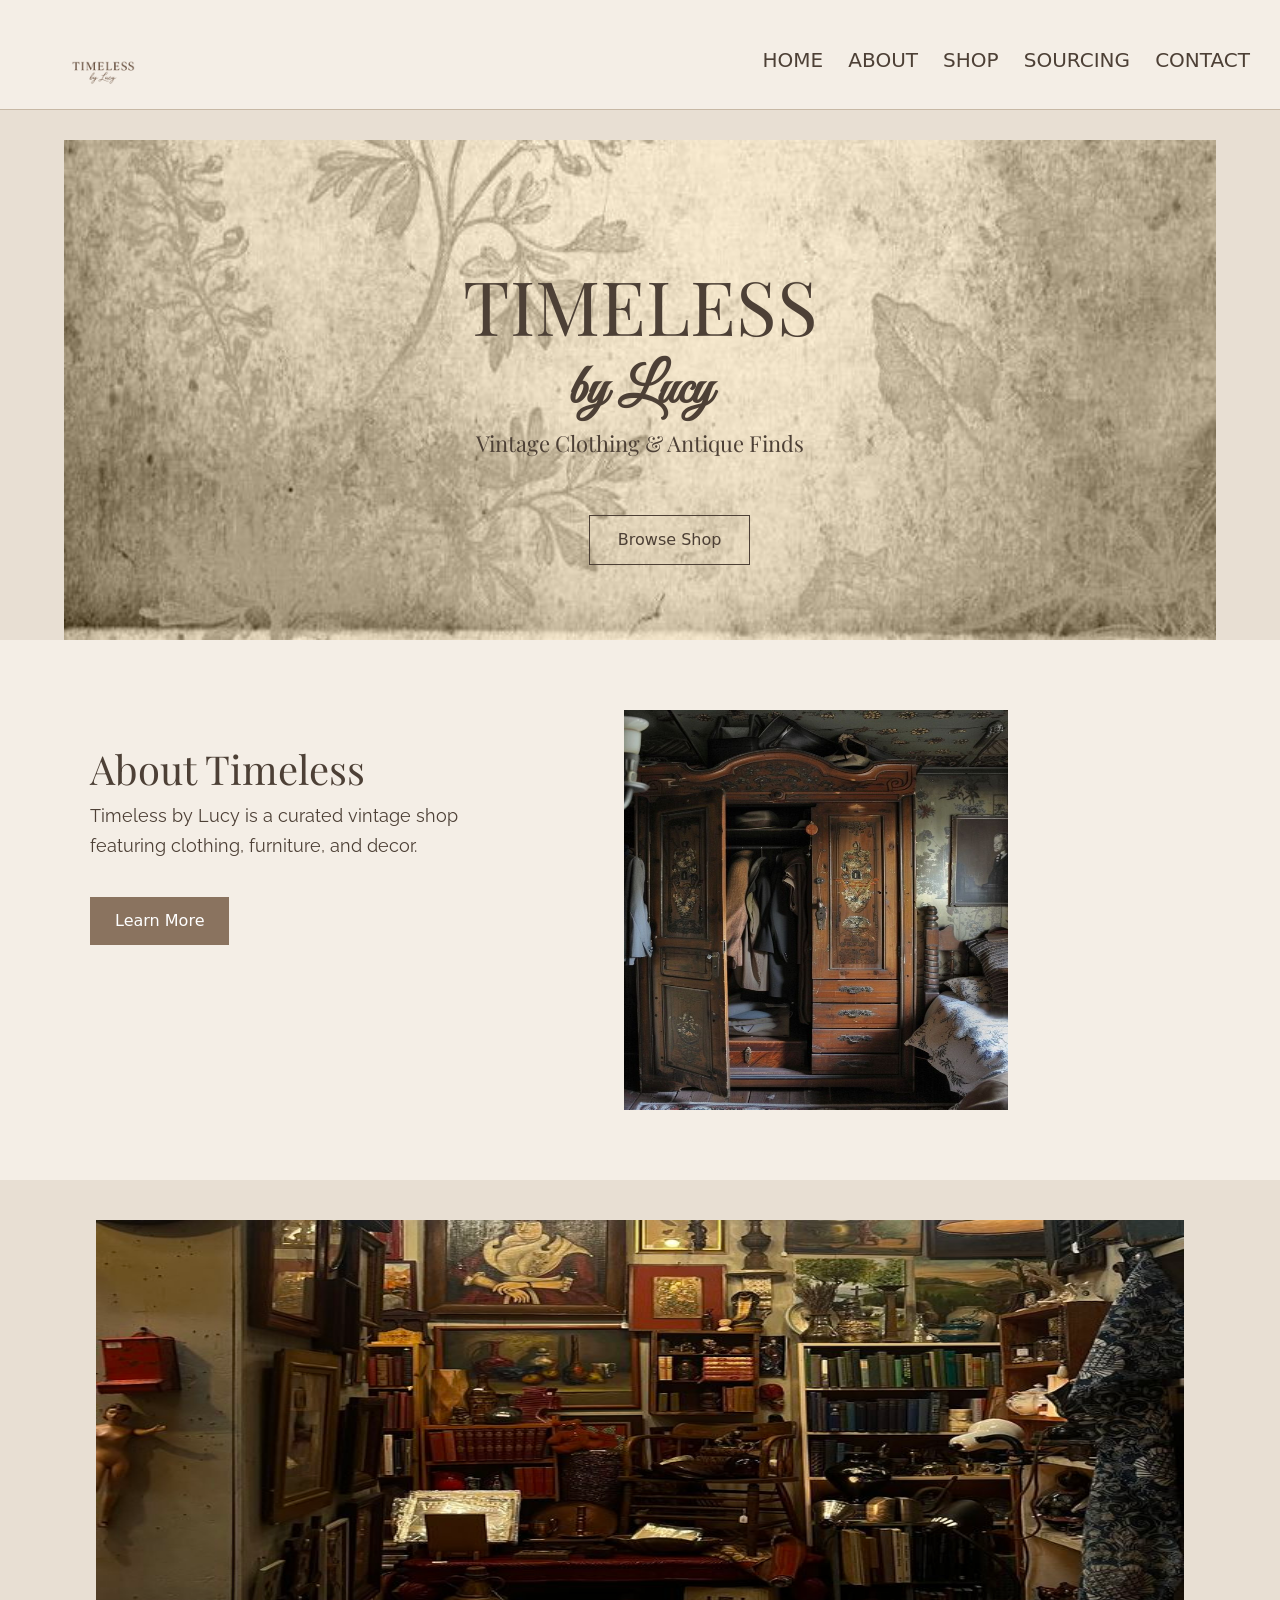
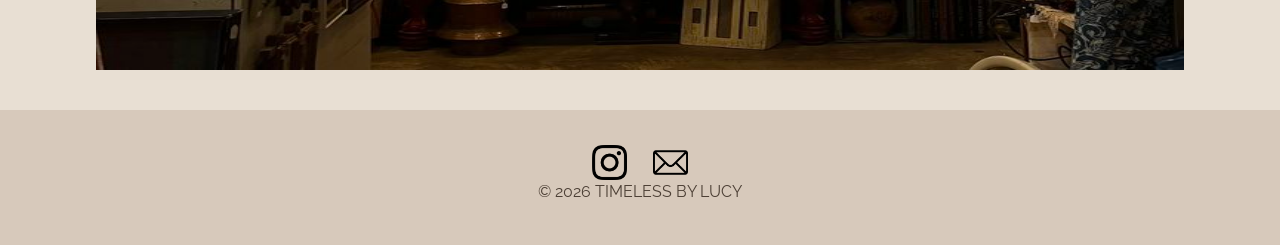
<file: index.html>
<!DOCTYPE html>
<html>

<head>
  <meta charset="UTF-8">
  <meta name="viewport" content="width=device-width, initial-scale=1">
  <title>Timeless by Lucy</title>
  <link href="https://cdn.jsdelivr.net/npm/bootstrap@5.3.8/dist/css/bootstrap.min.css" rel="stylesheet"
    integrity="sha384-sRIl4kxILFvY47J16cr9ZwB07vP4J8+LH7qKQnuqkuIAvNWLzeN8tE5YBujZqJLB" crossorigin="anonymous">
  <link rel="stylesheet" href="css/styles.css">
</head>

<body>
  <header>

    <div class="logo">
        <img src="images/logo.png" alt="Timeless Logo">
    </div>

    <div class="navigation">
        <a href="index.html">HOME</a>
        <a href="about.html">ABOUT</a>
        <a href="shop.html">SHOP</a>
        <a href="sourcing.html">SOURCING</a>
        <a href="contact.html">CONTACT</a>
    </div>

</header>
  <body>
 <main>
        <section class="home-banner">
            <div class="banner-image">
                <img src="images/banner.jpg" alt="">
            </div>
            <div class="banner-text">
                <h1>TIMELESS</h1>
                <p>by Lucy</p>
                <h2>Vintage Clothing & Antique Finds</h2>
                <a href="shop.html">Browse Shop</a>
            </div>
        </section>
        <section class="about-preview">
            <div class="about-text">
                <h2>About Timeless</h2>
                <p>
                    Timeless by Lucy is a curated vintage shop
                    featuring clothing, furniture, and decor.
                </p>
                <a class="learnbtn" href="about.html">Learn More</a>
            </div>
            <div class="about-image">
                <img src="images/abt-prev.jpg" alt="">
            </div>
        </section>
        <section class="bottom-image">
            <div class="bottom-banner-image">
                <img src="images/banner2.jpg" alt="">
            </div>
        </section>
    </main>
    <footer class="footer">
        <div class="footer-icons">
            <img src="images/instagram.png" alt="">
            <img src="images/mail.png" alt="">
        </div>
        <div class="footer-text">
            <p>© 2026 TIMELESS BY LUCY</p>
        </div>
    </footer>
</body>
  <script src="https://cdn.jsdelivr.net/npm/bootstrap@5.3.8/dist/js/bootstrap.bundle.min.js"
    integrity="sha384-FKyoEForCGlyvwx9Hj09JcYn3nv7wiPVlz7YYwJrWVcXK/BmnVDxM+D2scQbITxI"
    crossorigin="anonymous"></script>
</body>
</html>
</file>
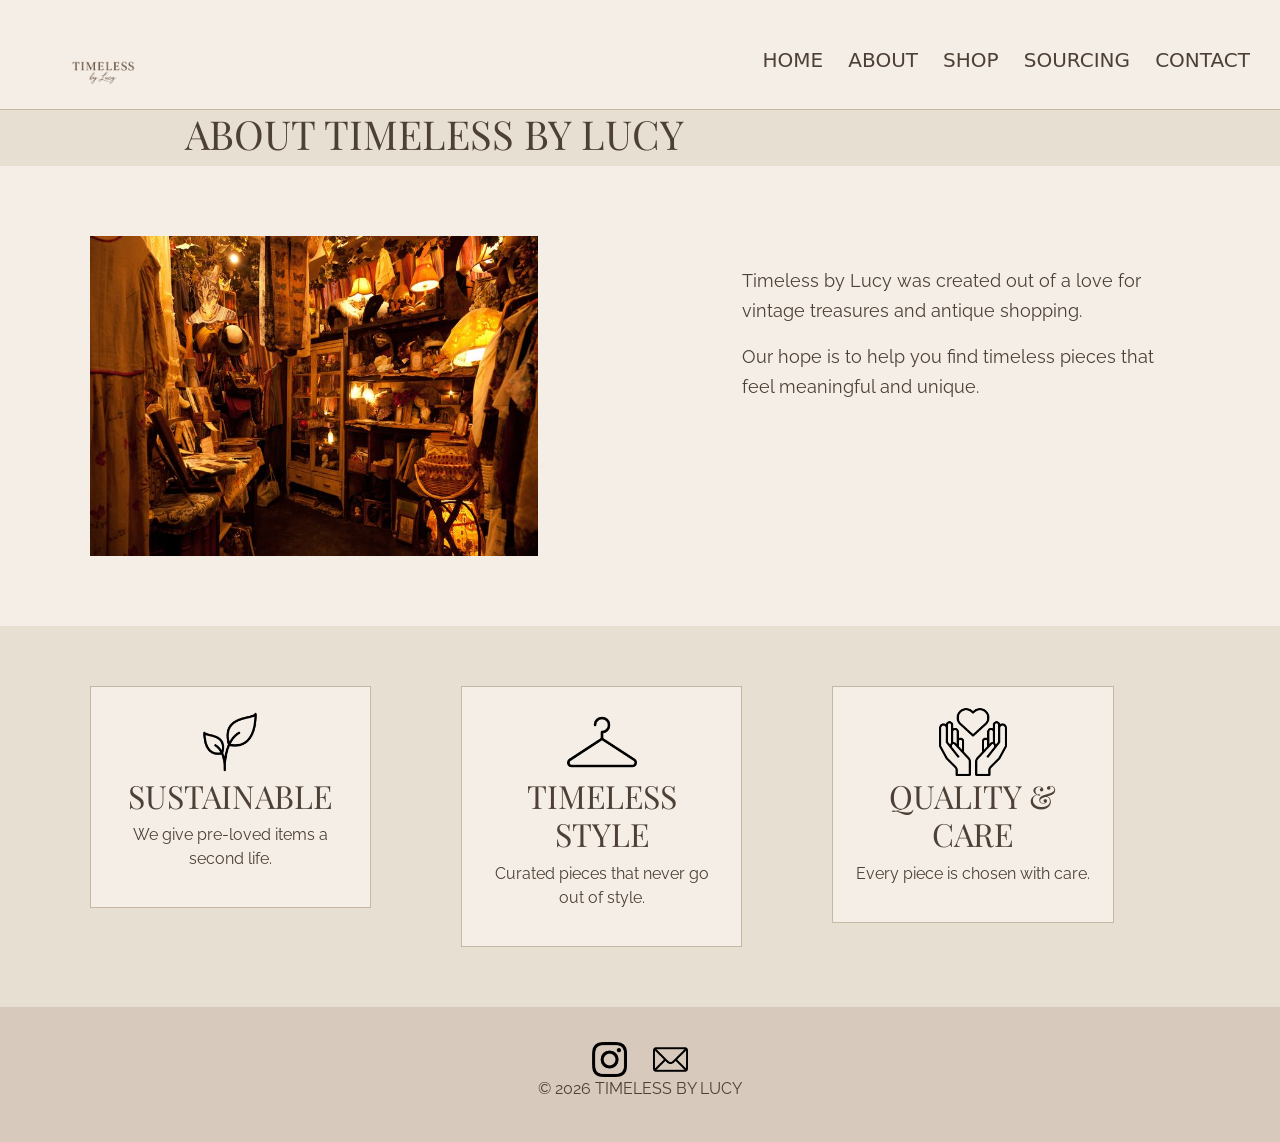
<file: about.html>
<!DOCTYPE html>
<html>

<head>
  <meta charset="UTF-8">
  <meta name="viewport" content="width=device-width, initial-scale=1">
  <title>Timeless by Lucy</title>
  <link href="https://cdn.jsdelivr.net/npm/bootstrap@5.3.8/dist/css/bootstrap.min.css" rel="stylesheet"
    integrity="sha384-sRIl4kxILFvY47J16cr9ZwB07vP4J8+LH7qKQnuqkuIAvNWLzeN8tE5YBujZqJLB" crossorigin="anonymous">
  <link rel="stylesheet" href="css/styles.css">
</head>

<body>
   <header>

    <div class="logo">
        <img src="images/logo.png" alt="Timeless Logo">
    </div>

    <div class="navigation">
        <a href="index.html">HOME</a>
        <a href="about.html">ABOUT</a>
        <a href="shop.html">SHOP</a>
        <a href="sourcing.html">SOURCING</a>
        <a href="contact.html">CONTACT</a>
    </div>

</header>
   <main>
        <section class="about-title">
            <div class="title-text">
                <h1>ABOUT TIMELESS BY LUCY</h1>
            </div>
        </section>
        <section class="about-content">
            <div class="about-photo">
                <img src="images/about.jpg" alt="">
            </div>
            <div class="about-description">
                <p>  Timeless by Lucy was created out of a love for vintage treasures and antique shopping. </p>
                <p> Our hope is to help you find timeless pieces that feel meaningful and unique.</p>
            </div>
        </section>
        <section class="values-section">
            <div class="value-box">
                <img src="images/plant.png" alt="">
                <h2>SUSTAINABLE</h2>
                <p> We give pre-loved items a second life. </p>
            </div>
            <div class="value-box">
                <img src="images/hanger.png" alt="">
                <h2>TIMELESS STYLE</h2>
                <p> Curated pieces that never go out of style. </p>
            </div>
            <div class="value-box">
                <img src="images/solidarity.png" alt="">
                <h2>QUALITY & CARE</h2>
                <p> Every piece is chosen with care. </p>
            </div>
        </section>
    </main>
     <footer class="footer">
        <div class="footer-icons">
            <img src="images/instagram.png" alt="">
            <img src="images/mail.png" alt="">
        </div>
        <div class="footer-text">
            <p>© 2026 TIMELESS BY LUCY</p>
        </div>
    </footer>
  <script src="https://cdn.jsdelivr.net/npm/bootstrap@5.3.8/dist/js/bootstrap.bundle.min.js"
    integrity="sha384-FKyoEForCGlyvwx9Hj09JcYn3nv7wiPVlz7YYwJrWVcXK/BmnVDxM+D2scQbITxI"
    crossorigin="anonymous"></script>
</body>

</html>
</file>
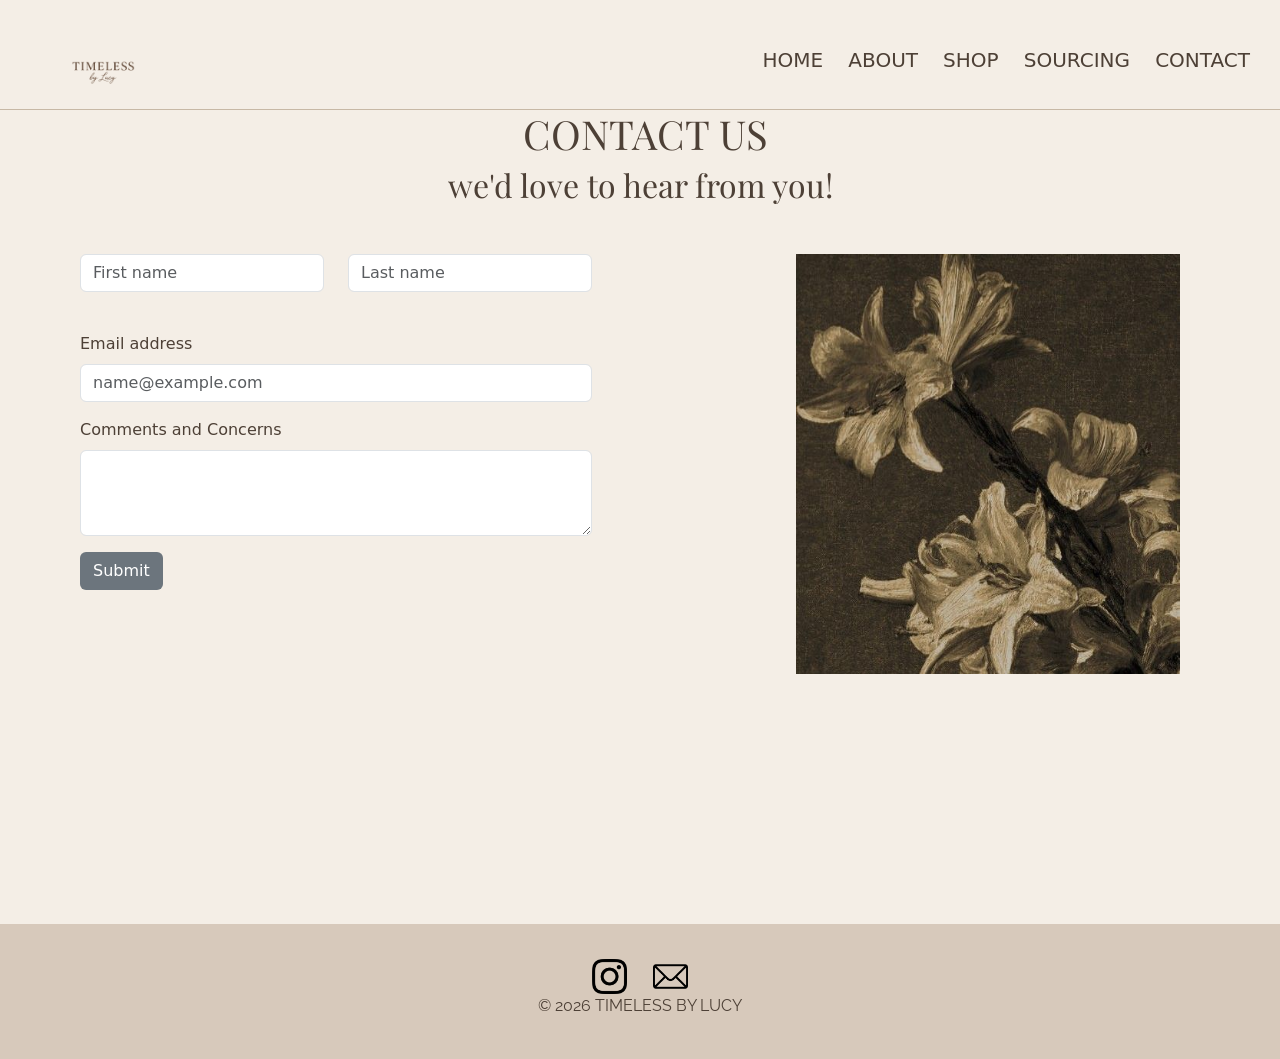
<file: contact.html>
<!DOCTYPE html>
<html>

<head>
  <meta charset="UTF-8">
  <meta name="viewport" content="width=device-width, initial-scale=1">
  <title>Timeless by Lucy</title>
  <link href="https://cdn.jsdelivr.net/npm/bootstrap@5.3.8/dist/css/bootstrap.min.css" rel="stylesheet"
    integrity="sha384-sRIl4kxILFvY47J16cr9ZwB07vP4J8+LH7qKQnuqkuIAvNWLzeN8tE5YBujZqJLB" crossorigin="anonymous">
  <link rel="stylesheet" href="css/styles.css">
</head>

<body>
  <header>

    <div class="logo">
        <img src="images/logo.png" alt="Timeless Logo">
    </div>

    <div class="navigation">
        <a href="index.html">HOME</a>
        <a href="about.html">ABOUT</a>
        <a href="shop.html">SHOP</a>
        <a href="sourcing.html">SOURCING</a>
        <a href="contact.html">CONTACT</a>
    </div>

</header>
  <main class="contact">
    <h1>CONTACT US</h1>
    <h2>we'd love to hear from you!</h2>
    <section class="contact-img">
      <img src="images/contact.jpg">
    </section>
    <section class="contact-form">
      <form>
        <div class="row">
          <div class="col">
            <input type="text" class="form-control" placeholder="First name" aria-label="First name">
          </div>
          <div class="col">
            <input type="text" class="form-control" placeholder="Last name" aria-label="Last name">
          </div>
        </div>
        <div class="mb-3">
          <label for="exampleFormControlInput1" class="form-label">Email address</label>
          <input type="email" class="form-control" id="exampleFormControlInput1" placeholder="name@example.com">
        </div>
        <div class="mb-3">
          <label for="exampleFormControlTextarea1" class="form-label">Comments and Concerns</label>
          <textarea class="form-control" id="exampleFormControlTextarea1" rows="3"></textarea>
        </div>
        <button type="submit" class="btn btn text-white bg-secondary">Submit</button>
      </form>
    </section>
    <footer class="footer">
        <div class="footer-icons">
            <img src="images/instagram.png" alt="">
            <img src="images/mail.png" alt="">
        </div>
        <div class="footer-text">
            <p>© 2026 TIMELESS BY LUCY</p>
        </div>
    </footer>
  </main>
  <script src="https://cdn.jsdelivr.net/npm/bootstrap@5.3.8/dist/js/bootstrap.bundle.min.js"
    integrity="sha384-FKyoEForCGlyvwx9Hj09JcYn3nv7wiPVlz7YYwJrWVcXK/BmnVDxM+D2scQbITxI"
    crossorigin="anonymous"></script>
</body>

</html>
</file>
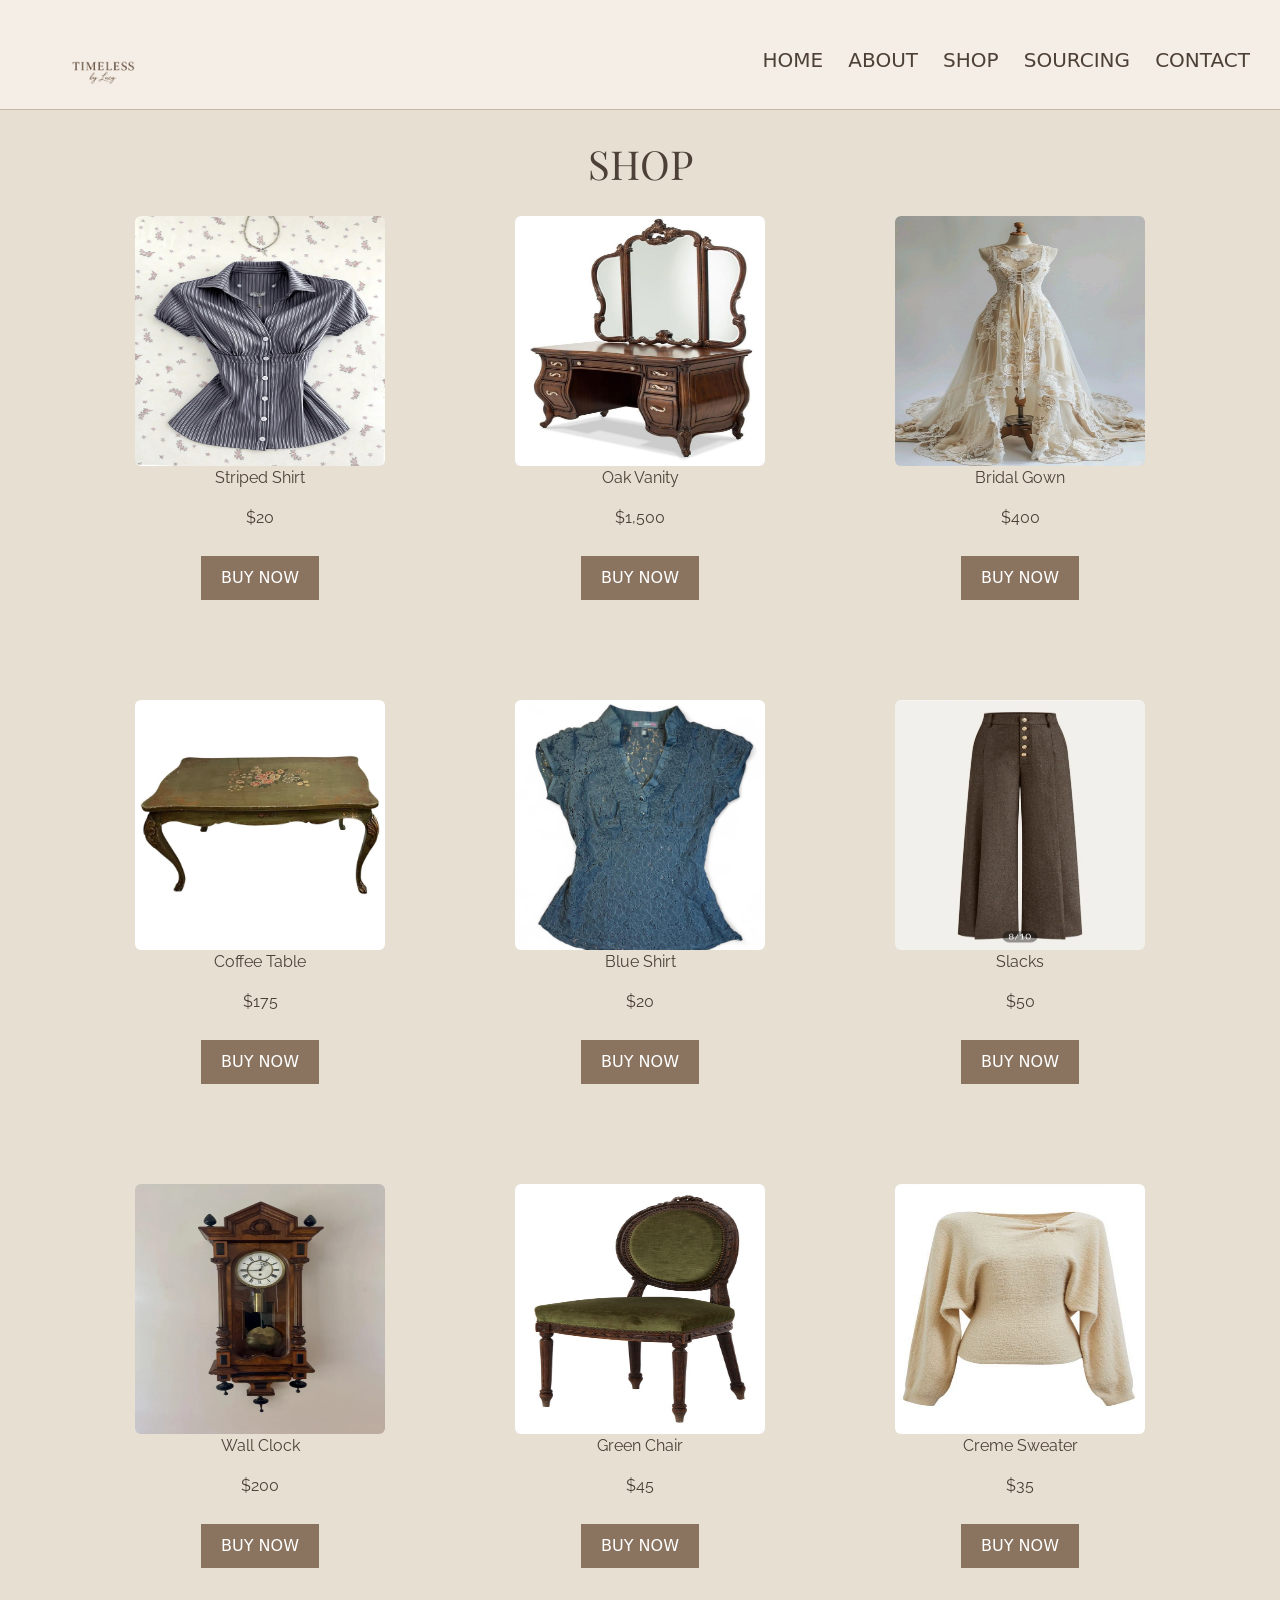
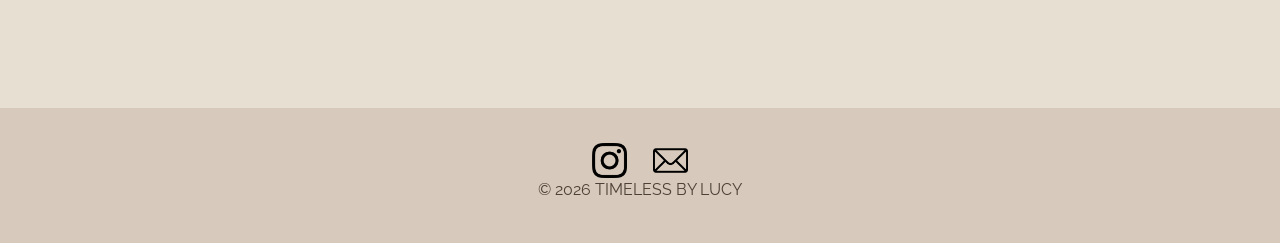
<file: shop.html>
<!DOCTYPE html>
<html>

<head>
  <meta charset="UTF-8">
  <meta name="viewport" content="width=device-width, initial-scale=1">
  <title>Timeless by Lucy</title>
  <link href="https://cdn.jsdelivr.net/npm/bootstrap@5.3.8/dist/css/bootstrap.min.css" rel="stylesheet"
    integrity="sha384-sRIl4kxILFvY47J16cr9ZwB07vP4J8+LH7qKQnuqkuIAvNWLzeN8tE5YBujZqJLB" crossorigin="anonymous">
  <link rel="stylesheet" href="css/styles.css">
</head>

<body>
  <header>
    <div class="logo">
        <img src="images/logo.png" alt="Timeless Logo">
    </div>
    <div class="navigation">
        <a href="index.html">HOME</a>
        <a href="about.html">ABOUT</a>
        <a href="shop.html">SHOP</a>
        <a href="sourcing.html">SOURCING</a>
        <a href="contact.html">CONTACT</a>
    </div>
</header>
  <main class="shop">
    <h1>SHOP</h1>
    <div class="container">
      <div class="row">
        <div class="col-4">
            <img src="images/shirt1.jpg" class="rounded" alt="...">
          <p class="text-center">Striped Shirt</p>
         <p class="text-center">$20</p>
         <button type="button" onclick="alert('Your Purchase Was Successful')">BUY NOW</button>
        </div>
        <div class="col-4">
          <img src="images/vanity.jpg" class="rounded" alt="...">
        <p class="text-center"> Oak Vanity</p>
       <p class="text-center">$1,500</p>
       <button type="button" onclick="alert('Your Purchase Was Successful')">BUY NOW</button>
      </div>
      <div class="col-4">
        <img src="images/gown.jpg" class="rounded" alt="...">
      <p class="text-center">Bridal Gown</p>
     <p class="text-center">$400</p>
     <button type="button" onclick="alert('Your Purchase Was Successful')">BUY NOW</button>
    </div>
      </div>
      <div class="row">
        <div class="col-4">
          <img src="images/coffee.webp" class="rounded" alt="...">
        <p class="text-center">Coffee Table</p>
       <p class="text-center">$175</p>
       <button type="button" onclick="alert('Your Purchase Was Successful')">BUY NOW</button>
      </div>
      <div class="col-4">
        <img src="images/shirt2.jpg" class="rounded" alt="...">
      <p class="text-center">Blue Shirt</p>
     <p class="text-center">$20</p>
     <button type="button" onclick="alert('Your Purchase Was Successful')">BUY NOW</button>
    </div>
    <div class="col-4">
      <img src="images/pants.webp" class="rounded" alt="...">
    <p class="text-center">Slacks</p>
   <p class="text-center">$50</p>
   <button type="button" onclick="alert('Your Purchase Was Successful')">BUY NOW</button>
  </div>
      </div>
      <div class="row">
        <div class="col-4">
          <img src="images/clock.webp" class="rounded" alt="...">
        <p class="text-center">Wall Clock</p>
       <p class="text-center">$200</p>
       <button type="button" onclick="alert('Your Purchase Was Successful')">BUY NOW</button>
      </div>
      <div class="col-4">
        <img src="images/chair.jpg" class="rounded" alt="...">
      <p class="text-center">Green Chair</p>
     <p class="text-center">$45</p>
     <button  type="button" onclick="alert('Your Purchase Was Successful')">BUY NOW</button>
    </div>
    <div class="col-4">
      <img src="images/sweater.jpg" class="rounded" alt="...">
      
    <p class="text-center">Creme Sweater</p>
   <p class="text-center">$35</p>
   <button type="button" onclick="alert('Your Purchase Was Successful')">BUY NOW</button>
  </div>
      </div>
    </div>
  </main>
   <footer class="footer">
        <div class="footer-icons">
            <img src="images/instagram.png" alt="">
            <img src="images/mail.png" alt="">
        </div>
        <div class="footer-text">
            <p>© 2026 TIMELESS BY LUCY</p>
        </div>
    </footer>
  <script src="https://cdn.jsdelivr.net/npm/bootstrap@5.3.8/dist/js/bootstrap.bundle.min.js"
    integrity="sha384-FKyoEForCGlyvwx9Hj09JcYn3nv7wiPVlz7YYwJrWVcXK/BmnVDxM+D2scQbITxI"
    crossorigin="anonymous"></script>
</body>
</html>
</file>
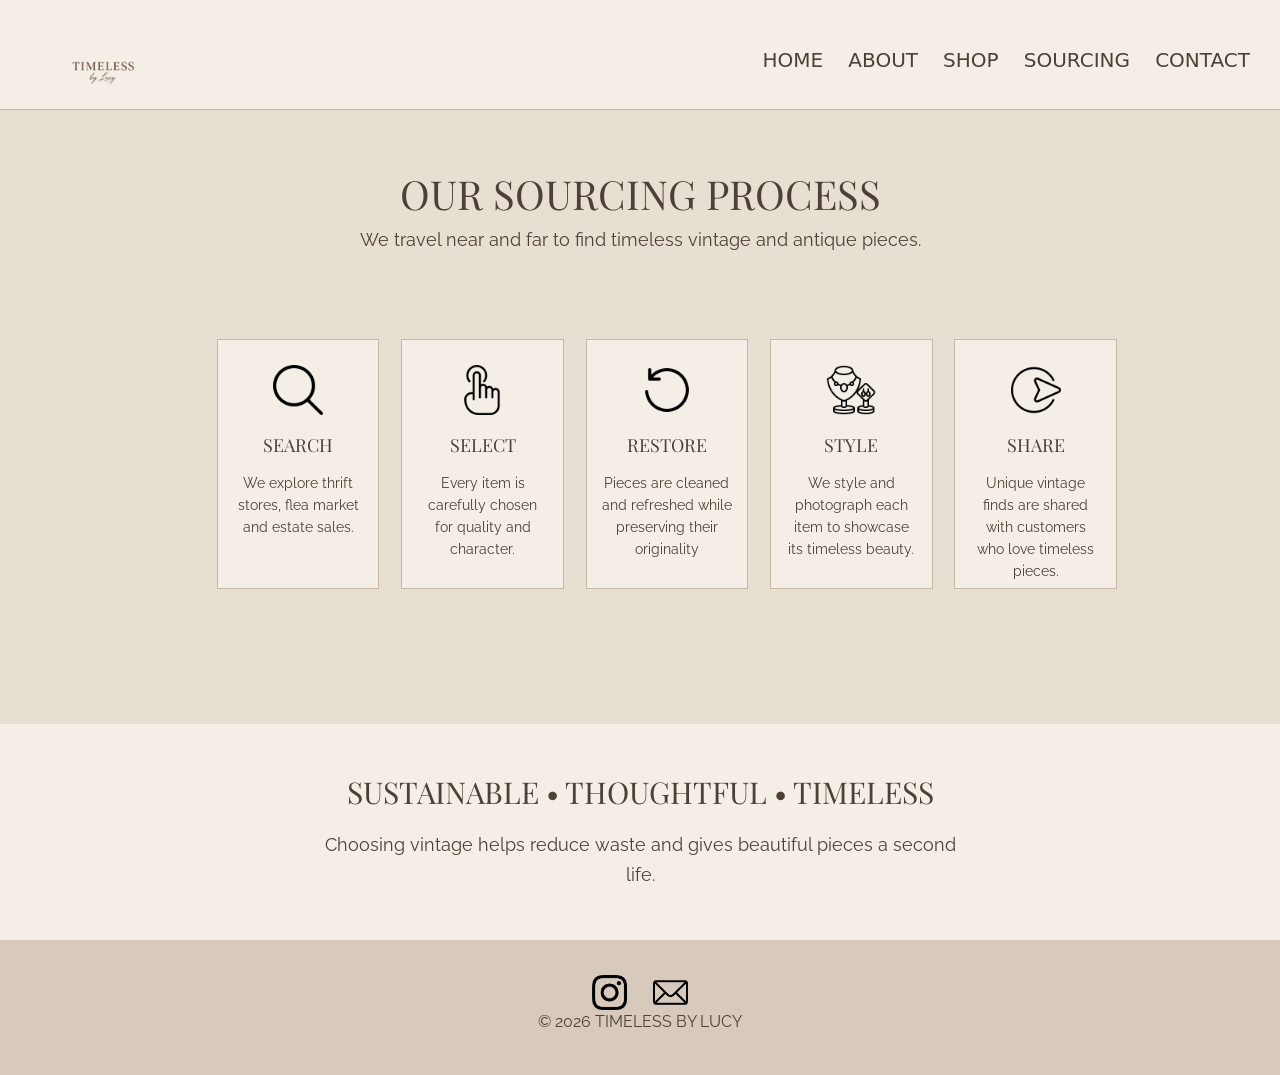
<file: sourcing.html>
<!DOCTYPE html>
<html>

<head>
  <meta charset="UTF-8">
  <meta name="viewport" content="width=device-width, initial-scale=1">
  <title>Timeless by Lucy</title>
  <link href="https://cdn.jsdelivr.net/npm/bootstrap@5.3.8/dist/css/bootstrap.min.css" rel="stylesheet"
    integrity="sha384-sRIl4kxILFvY47J16cr9ZwB07vP4J8+LH7qKQnuqkuIAvNWLzeN8tE5YBujZqJLB" crossorigin="anonymous">
  <link rel="stylesheet" href="css/styles.css">
</head>

<body>
    <header>
        <div class="logo">
            <img src="images/logo.png" alt="Timeless Logo">
        </div>

        <div class="navigation">
            <a href="index.html">HOME</a>
            <a href="about.html">ABOUT</a>
            <a href="shop.html">SHOP</a>
            <a href="sourcing.html">SOURCING</a>
            <a href="contact.html">CONTACT</a>
        </div>
    </header>
    <main>
        <section class="sourcing-title">

            <h1>OUR SOURCING PROCESS</h1>
            <p>  We travel near and far to find timeless vintage and antique pieces.</p>
        </section>
        <section class="sourcing-section">
            <div class="process-box">
                <img src="images/search.png" alt="">
                <h2>SEARCH</h2>
                <p>We explore thrift stores, flea market  and estate sales. </p>
            </div>
            <div class="process-box">
                <img src="images/select.png" alt="">
                <h2>SELECT</h2>
                <p>Every item is carefully chosen for quality and character. </p>
            </div>
            <div class="process-box">
                <img src="images/reset.png" alt="">
                <h2>RESTORE</h2>
                <p> Pieces are cleaned and refreshed while preserving their originality </p>
            </div>
            <div class="process-box">
                <img src="images/jewelry.png" alt="">
                <h2>STYLE</h2>
                <p>We style and photograph each item to showcase its timeless beauty. </p>
            </div>
            <div class="process-box">
                <img src="images/right.png" alt="">
                <h2>SHARE</h2>
                <p>Unique vintage finds are shared with customers who love timeless pieces. </p>
            </div>
        </section>
        <section class="bottom-message">
                <h2>SUSTAINABLE • THOUGHTFUL • TIMELESS</h2>
            <p> Choosing vintage helps reduce waste and gives beautiful pieces a second life.</p>
        </section>
    </main>
    <footer class="footer">
        <div class="footer-icons">
            <img src="images/instagram.png" alt="">
            <img src="images/mail.png" alt="">
        </div>
        <div class="footer-text">
            <p>© 2026 TIMELESS BY LUCY</p>
        </div>
    </footer>
</body>
</file>
<file: css/styles.css>
@import url('https://fonts.googleapis.com/css2?family=Playfair+Display:ital,wght@0,400..900;1,400..900&display=swap');
@import url('https://fonts.googleapis.com/css2?family=Great+Vibes&family=Playfair+Display:ital,wght@0,400..900;1,400..900&display=swap');
@import url('https://fonts.googleapis.com/css2?family=Raleway:ital,wght@0,100..900;1,100..900&display=swap');
p{
  font-family: "Raleway", sans-serif;
  font-optical-sizing: auto;
  font-weight: 400;
  font-style: normal;
}
.banner-text p {
  font-family: "Great Vibes", cursive;
  font-weight: 700;
  font-style: normal;
}
h1{
  font-family: "Playfair Display", serif;
  font-optical-sizing: auto;
  font-weight: 400;
  font-style: normal;
}
h2{
  font-family: "Playfair Display", serif;
  font-optical-sizing: auto;
  font-weight: 400;
  font-style: normal;
}
body{
    background-color: #e8dfd3; 
    color: #4d4036;
}
header{
    background-color: #f4eee6;
    height: 110px;
    border-bottom: 1px solid #c7b8a5;
}
.logo{
    float: left;
}
.logo img{
    width: 160px;
    margin-left: 25px;
    margin-top: 18px;
}
.navigation{
    float: right;
    margin-top: 45px;
    margin-right: 30px;
}
.navigation a{
    text-decoration: none;
    color: #4d4036;
    margin-left: 20px;
    font-size: 20px;
}
.home-banner{
    position: relative;
}
.banner-image{
    text-align: center;
    margin-top: 30px;
}
.banner-image img{
    width: 90%;
    height: 500px;
}
.home-banner h1{
    position: absolute;
    top: 24%;
    width: 100%;
    text-align: center;
    color: #4d4036;
    font-size: 75px;
}
.home-banner p{
    position: absolute;
    top: 42%;
    width: 100%;
    text-align: center;
    color: #4d4036;
    font-size: 55px;
}
.home-banner h2{
    position: absolute;
    top: 58%;
    width: 100%;
    text-align: center;
    color: #4d4036;
    font-size: 22px;
}
.home-banner a{
    position: absolute;
    top: 75%;
    left: 46%;
    text-decoration: none;
    color: #4d4036;
    border: 1px solid #4d4036;
    padding: 12px 28px;
}
.about-preview{
    background-color: #f4eee6;
    overflow: hidden;
    padding-top: 70px;
    padding-bottom: 70px;
}
.about-text{
    width: 35%;
    float: left;
    margin-left: 90px;
    margin-top: 35px;
}
.about-text h2{
    font-size: 40px;
}
.about-text p{
    font-size: 18px;
    line-height: 30px;
}
.about-image{
    width: 20%;
    float: right;
    margin-right: 400px;
}
.about-image img{
    width: 150%;
    height: 400px;
}
.learnbtn{
    background-color: #8a735f;
    color: white;
    text-decoration: none;
    padding: 12px 25px;
    display: inline-block;
    margin-top: 20px;
}
.bottom-image{
    text-align: center;
    padding-top: 40px;
    padding-bottom: 40px;
}
.bottom-image img{
    width: 85%;
    height: 450px;
}
.about-content{
    overflow: hidden;
    background-color: #f4eee6;
    padding-top: 70px;
    padding-bottom: 70px;
}
.about-photo{
    width: 35%;
    float: left;
    margin-left: 90px;
}
.about-photo img{
    width: 100%;
    height: 320px;
}
.about-description{
    width: 35%;
    float: right;
    margin-right: 90px;
    margin-top: 30px;
}
.about-description p{
    font-size: 18px;
    line-height: 30px;
}
.values-section{
    overflow: hidden;
    text-align: center;
    padding-top: 60px;
    padding-bottom: 60px;
}
.value-box{
    width: 22%;
    float: left;
    margin-left: 7%;
    background-color: #f4eee6;
    border: 1px solid #c7b8a5;
    padding: 20px;
}
.value-box img{
    width: 70px;
    height: 70px;
}
.shop-title{
    text-align: center;
    padding-top: 60px;
    padding-bottom: 30px;
}
.shop-title h1{
    font-size: 55px;
    color: #4d4036;
}
.shop-title p{
    font-size: 18px;
    color: #4d4036;
}
.shop{
    text-align: center;
    padding-top: 30px;
    padding-bottom: 60px;
}
.shop img{
    width: 250px;
    height: 250px;
    margin-top: 20px;
}
.shop h2{
    font-size: 22px;
    margin-top: 15px;
    color: #4d4036;
}
p{
    font-size: 16px;
    color: #4d4036;
}
.shop button{
    background-color: #8a735f;
    color: white;
    border: none;
    padding: 10px 20px;
    margin-top: 10px;
    margin-bottom: 40px;
}
.sourcing-title{
    text-align: center;
    padding-top: 60px;
    padding-bottom: 40px;
}
.sourcing-title h1{
    font-size: 40px;
    color: #4d4036;
}
.sourcing-title p{
    font-size: 18px;
    color: #4d4036;
}
.sourcing-section{
    overflow: hidden;
    padding-top: 30px;
    padding-bottom: 135px;
    padding-left: 195px;
}
.process-box{
    width: 15%;
    float: left;
    margin-left: 2%;
    background-color: #f4eee6;
    border: 1px solid #c7b8a5;
    text-align: center;
    padding: 15px;
    height: 250px;
}
.process-box img{
    width: 50px;
    height: 50px;
    margin-top: 10px;
}
.process-box h2{
    font-size: 18px;
    margin-top: 20px;
    color: #4d4036;
}
.process-box p{
    font-size: 14px;
    line-height: 22px;
    margin-top: 15px;
    color: #4d4036;
}
.bottom-message{
    text-align: center;
    background-color: #f4eee6;
    padding-top: 50px;
    padding-bottom: 50px;
}
.bottom-message h2{
    font-size: 30px;
    color: #4d4036;
}
.bottom-message p{
    font-size: 18px;
    color: #4d4036;
    width: 50%;
    margin: auto;
    margin-top: 20px;
    line-height: 30px;
}
.button{
    background-color: #8a735f;
    color: white;
    border: none;
    padding: 12px 25px;
}
.row{
    margin-bottom: 40px;
}
.shop-item{
    text-align: center;
}
.shop-item img{
    width: 240px;
    height: 240px;
}
.shop-item h2{
    margin-top: 15px;
    font-size: 20px;
}
.shop-item p{
    margin-top: 10px;
}
.footer{
    clear: both;
    background-color: #d7c9bb;
    text-align: center;
    padding: 25px;
}
.contact{
    background-color: #f4eee6;
}
.contact-form{
    width: 40%;
    float: left;
    margin-left: 80px;
}
.contact-img{
    width: 30%;
    float: right;
    margin-right: 100px;
}
.contact-img img{
    width: 100%;
    height: 420px;
    margin-bottom: 250px;
}
.contact h1{
    text-align: center;
    padding-right: 175px;
}
.contact h2{
    text-align: center;
    margin-bottom: 50px;
}
.footer-icons img{
    width: 35px;
    height: 35px;
    margin-left: 10px;
    margin-right: 10px;
    margin-top: 10px;
}
</file>
